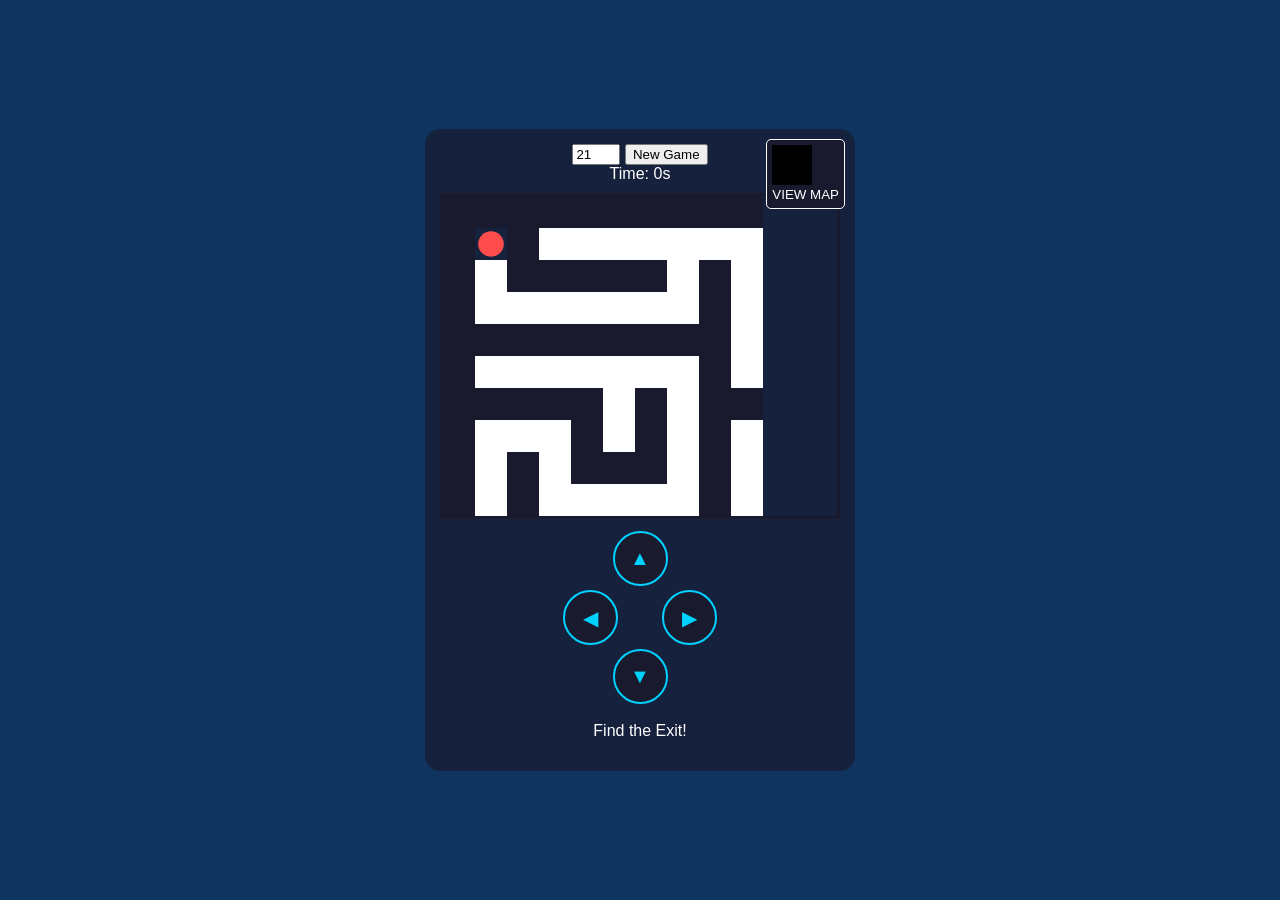
<file: maze_game/index.html>
<!DOCTYPE html>
<html lang="en">
<head>
    <meta charset="UTF-8">
    <meta name="viewport" content="width=device-width, initial-scale=1.0, maximum-scale=1.0, user-scalable=no">
    <title>Maze Explorer - Live Map</title>
    <link rel="stylesheet" href="style.css">
</head>
<body>

    <div id="game-container">
        <div id="minimap-container" onclick="toggleMap()">
            <div id="minimap"></div>
            <div id="nav-hint"></div>
            <small id="map-label">VIEW MAP</small>
        </div>

        <div class="header">
            <input type="number" id="sizeInput" value="21" min="11" max="51">
            <button onclick="initGame()">New Game</button>
        </div>

        <div class="stats">Time: <span id="timer">0</span>s</div>
        
        <div id="maze-viewport"></div>

        <div class="dpad">
            <button class="dbtn up" onmousedown="handleMove(0, -1)" ontouchstart="handleMove(0, -1)">▲</button>
            <div class="dpad-mid">
                <button class="dbtn left" onmousedown="handleMove(-1, 0)" ontouchstart="handleMove(-1, 0)">◀</button>
                <button class="dbtn right" onmousedown="handleMove(1, 0)" ontouchstart="handleMove(1, 0)">▶</button>
            </div>
            <button class="dbtn down" onmousedown="handleMove(0, 1)" ontouchstart="handleMove(0, 1)">▼</button>
        </div>
        
        <p id="status">Find the Exit!</p>
    </div>

    <script src="script.js"></script>
</body>
</html>
</file>
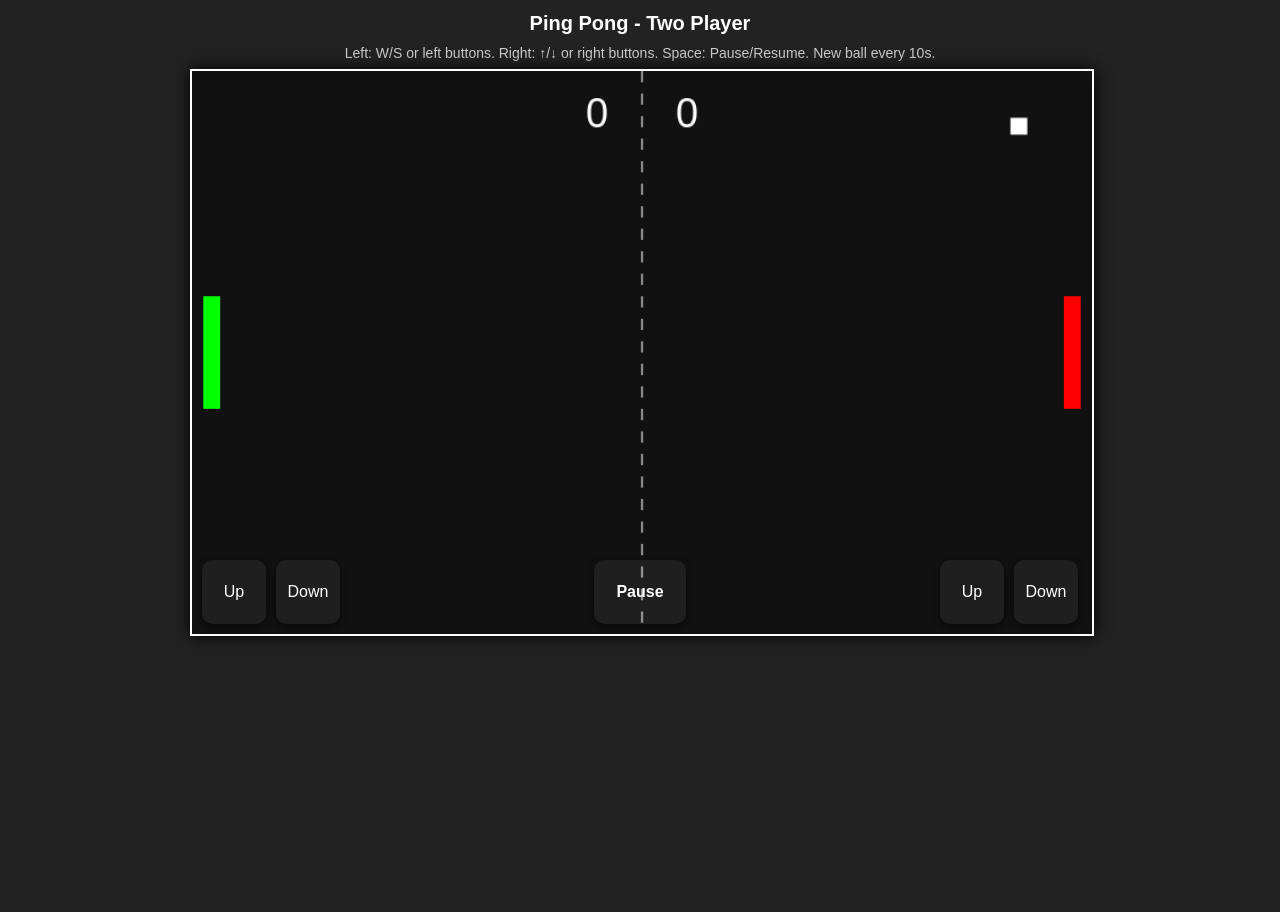
<file: pingpong/pingpong-2player.html>
<!DOCTYPE html>
<html lang="en">
<head>
  <meta charset="UTF-8">
  <title>Ping Pong - Two Player (Multi-ball)</title>
  <meta name="viewport" content="width=device-width,initial-scale=1">
  <link rel="stylesheet" href="css/style.css">
</head>
<body>
  <div class="container">
    <h1>Ping Pong - Two Player</h1>
    <div class="desc">Left: W/S or left buttons. Right: ↑/↓ or right buttons. Space: Pause/Resume. New ball every 10s.</div>

    <div id="gameWrap">
      <canvas id="gameCanvas" width="800" height="500"></canvas>

      <div class="touch-controls left" aria-hidden="false">
        <button id="btn-left-up" class="control-btn" aria-label="Left Up">Up</button>
        <button id="btn-left-down" class="control-btn" aria-label="Left Down">Down</button>
      </div>

      <div class="touch-controls right" aria-hidden="false">
        <button id="btn-right-up" class="control-btn" aria-label="Right Up">Up</button>
        <button id="btn-right-down" class="control-btn" aria-label="Right Down">Down</button>
      </div>

      <!-- Center pause/resume button -->
      <div class="touch-controls center" aria-hidden="false">
        <button id="btn-pause" class="control-btn pause" aria-label="Pause">Pause</button>
      </div>

      <div id="pausedText" class="paused">PAUSED</div>
    </div>
  </div>

  <script src="js/common.js"></script>
  <script>
    // Two-player multi-ball implementation with shared PauseManager + SpawnManager

    const canvas = document.getElementById('gameCanvas');
    const ctx = canvas.getContext('2d');

    const paddleHeight = 100;
    const paddleWidth = 15;
    const ballSize = 15;
    const paddleSpeed = 7;

    // Paddles and scores
    let leftPaddleY = PP.INTERNAL_HEIGHT / 2 - paddleHeight / 2;
    let rightPaddleY = PP.INTERNAL_HEIGHT / 2 - paddleHeight / 2;
    let leftScore = 0;
    let rightScore = 0;

    // Input
    const keys = PP.Input.initKeyboard();
    let leftTouchUp = false, leftTouchDown = false, rightTouchUp = false, rightTouchDown = false;
    PP.Input.setupButtons([
      { id: 'btn-left-up', onDown: v => leftTouchUp = v },
      { id: 'btn-left-down', onDown: v => leftTouchDown = v },
      { id: 'btn-right-up', onDown: v => rightTouchUp = v },
      { id: 'btn-right-down', onDown: v => rightTouchDown = v }
    ]);

    // Multi-ball state
    let balls = [];
    const state = { balls, paused: false, ballOpts: { size: ballSize } };
    const spawner = new PP.SpawnManager(state);

    // Pause manager + UI
    const pauseManager = new PP.PauseManager(state, spawner);
    const pauseControl = PP.UI.setupPauseButton('btn-pause', pauseManager, { pausedOverlayId: 'pausedText', pauseLabel: 'Pause', resumeLabel: 'Resume' });

    // Create initial ball and ensure it has a standard initial speed
    function createInitialBall() {
      const b = new PP.Ball({ size: ballSize });
      b.vx = 5 * (Math.random() < 0.5 ? 1 : -1);
      b.vy = 3 * (Math.random() < 0.5 ? 1 : -1);
      balls.push(b);
    }
    createInitialBall();

    // Draw everything
    function draw() {
      ctx.clearRect(0, 0, PP.INTERNAL_WIDTH, PP.INTERNAL_HEIGHT);

      // center line
      ctx.strokeStyle = "#fff"; ctx.setLineDash([10,10]);
      ctx.beginPath(); ctx.moveTo(PP.INTERNAL_WIDTH / 2, 0); ctx.lineTo(PP.INTERNAL_WIDTH / 2, PP.INTERNAL_HEIGHT); ctx.stroke(); ctx.setLineDash([]);

      // scores
      ctx.font = "36px Arial"; ctx.fillStyle = "#fff";
      ctx.fillText(leftScore, PP.INTERNAL_WIDTH / 2 - 50, 50);
      ctx.fillText(rightScore, PP.INTERNAL_WIDTH / 2 + 30, 50);

      // paddles
      ctx.fillStyle = "#0f0";
      ctx.fillRect(10, leftPaddleY, paddleWidth, paddleHeight);
      ctx.fillStyle = "#f00";
      ctx.fillRect(PP.INTERNAL_WIDTH - paddleWidth - 10, rightPaddleY, paddleWidth, paddleHeight);

      // balls
      ctx.fillStyle = "#fff";
      balls.forEach(ball => ctx.fillRect(ball.x, ball.y, ball.size, ball.size));
    }

    // Update physics and game logic
    function update() {
      if (pauseManager.isPaused()) return;

      // Left paddle (keyboard or left touch)
      if (keys['w'] || leftTouchUp) leftPaddleY -= paddleSpeed;
      if (keys['s'] || leftTouchDown) leftPaddleY += paddleSpeed;
      leftPaddleY = Math.max(0, Math.min(PP.INTERNAL_HEIGHT - paddleHeight, leftPaddleY));

      // Right paddle (keyboard or right touch)
      if (keys['arrowup'] || rightTouchUp) rightPaddleY -= paddleSpeed;
      if (keys['arrowdown'] || rightTouchDown) rightPaddleY += paddleSpeed;
      rightPaddleY = Math.max(0, Math.min(PP.INTERNAL_HEIGHT - paddleHeight, rightPaddleY));

      // Move and resolve balls
      for (let i = balls.length - 1; i >= 0; i--) {
        const ball = balls[i];
        ball.x += ball.vx;
        ball.y += ball.vy;

        // top/bottom reflect
        if (ball.y <= 0) {
          ball.y = 0;
          ball.vy *= -1;
        } else if (ball.y + ball.size >= PP.INTERNAL_HEIGHT) {
          ball.y = PP.INTERNAL_HEIGHT - ball.size;
          ball.vy *= -1;
        }

        // left paddle collision
        if (ball.x <= 10 + paddleWidth &&
            ball.y + ball.size >= leftPaddleY &&
            ball.y <= leftPaddleY + paddleHeight) {
          // reflect to the right and tweak angle by impact position
          const impact = ((ball.y + ball.size / 2) - (leftPaddleY + paddleHeight / 2)) / (paddleHeight / 2);
          ball.vx = Math.abs(ball.vx);
          ball.vy += impact * 2;
          ball.x = 10 + paddleWidth; // prevent sticking
        }

        // right paddle collision
        if (ball.x + ball.size >= PP.INTERNAL_WIDTH - paddleWidth - 10 &&
            ball.y + ball.size >= rightPaddleY &&
            ball.y <= rightPaddleY + paddleHeight) {
          const impact = ((ball.y + ball.size / 2) - (rightPaddleY + paddleHeight / 2)) / (paddleHeight / 2);
          ball.vx = -Math.abs(ball.vx);
          ball.vy += impact * 2;
          ball.x = PP.INTERNAL_WIDTH - paddleWidth - ball.size - 10; // prevent sticking
        }

        // Out of bounds: remove ball and award score
        if (ball.x < 0) {
          rightScore++;
          balls.splice(i, 1);
        } else if (ball.x + ball.size > PP.INTERNAL_WIDTH) {
          leftScore++;
          balls.splice(i, 1);
        }
      }
    }

    function loop() {
      update();
      draw();
      requestAnimationFrame(loop);
    }

    // Start spawn logic after first ball moves
    (function startSpawnWhenFirstMoves() {
      let oldX = balls[0].x;
      function check() {
        if (!spawner.started && balls[0] && balls[0].x !== oldX) {
          spawner.start();
        } else {
          oldX = balls[0]?.x;
          requestAnimationFrame(check);
        }
      }
      check();
    })();

    // Space toggles pause and syncs button label
    window.addEventListener('keydown', (e) => {
      if (e.code === 'Space') {
        e.preventDefault();
        pauseManager.toggle();
        if (pauseControl && typeof pauseControl.updateButtonLabel === 'function') pauseControl.updateButtonLabel();
      }
    });

    // Fit canvas CSS and set internal resolution
    PP.fitCanvasToCSS(canvas);
    window.addEventListener('resize', () => PP.fitCanvasToCSS(canvas));
    canvas.width = PP.INTERNAL_WIDTH;
    canvas.height = PP.INTERNAL_HEIGHT;

    // Begin main loop
    loop();
  </script>
</body>
</html>
</file>
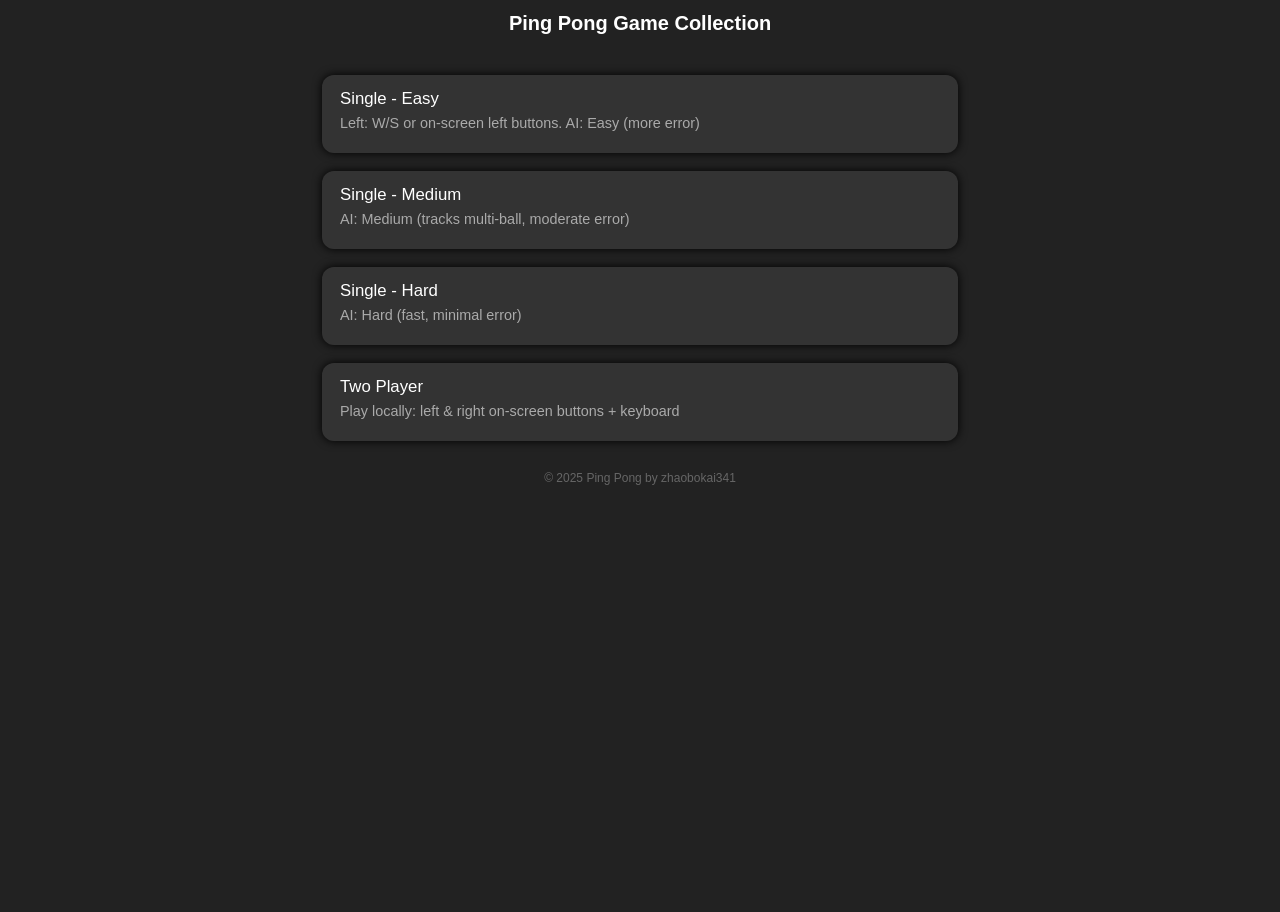
<file: pingpong/pingpong-home.html>
<!DOCTYPE html>
<html lang="en">
<head>
  <meta charset="utf-8">
  <title>Ping Pong Game Collection</title>
  <meta name="viewport" content="width=device-width,initial-scale=1">
  <link rel="stylesheet" href="css/style.css">
</head>
<body>
  <div class="container">
    <h1>Ping Pong Game Collection</h1>
    <div class="games-list">
      <a class="game-link" href="pingpong-single-easy.html" target="_blank">
        Single - Easy
        <div class="desc">Left: W/S or on-screen left buttons. AI: Easy (more error)</div>
      </a>
      <a class="game-link" href="pingpong-single-medium.html" target="_blank">
        Single - Medium
        <div class="desc">AI: Medium (tracks multi-ball, moderate error)</div>
      </a>
      <a class="game-link" href="pingpong-single-hard.html" target="_blank">
        Single - Hard
        <div class="desc">AI: Hard (fast, minimal error)</div>
      </a>
      <a class="game-link" href="pingpong-2player.html" target="_blank">
        Two Player
        <div class="desc">Play locally: left & right on-screen buttons + keyboard</div>
      </a>
    </div>
    <div style="margin-top:30px;color:#666;font-size:12px;">&copy; 2025 Ping Pong by zhaobokai341</div>
  </div>
</body>
</html>
</file>
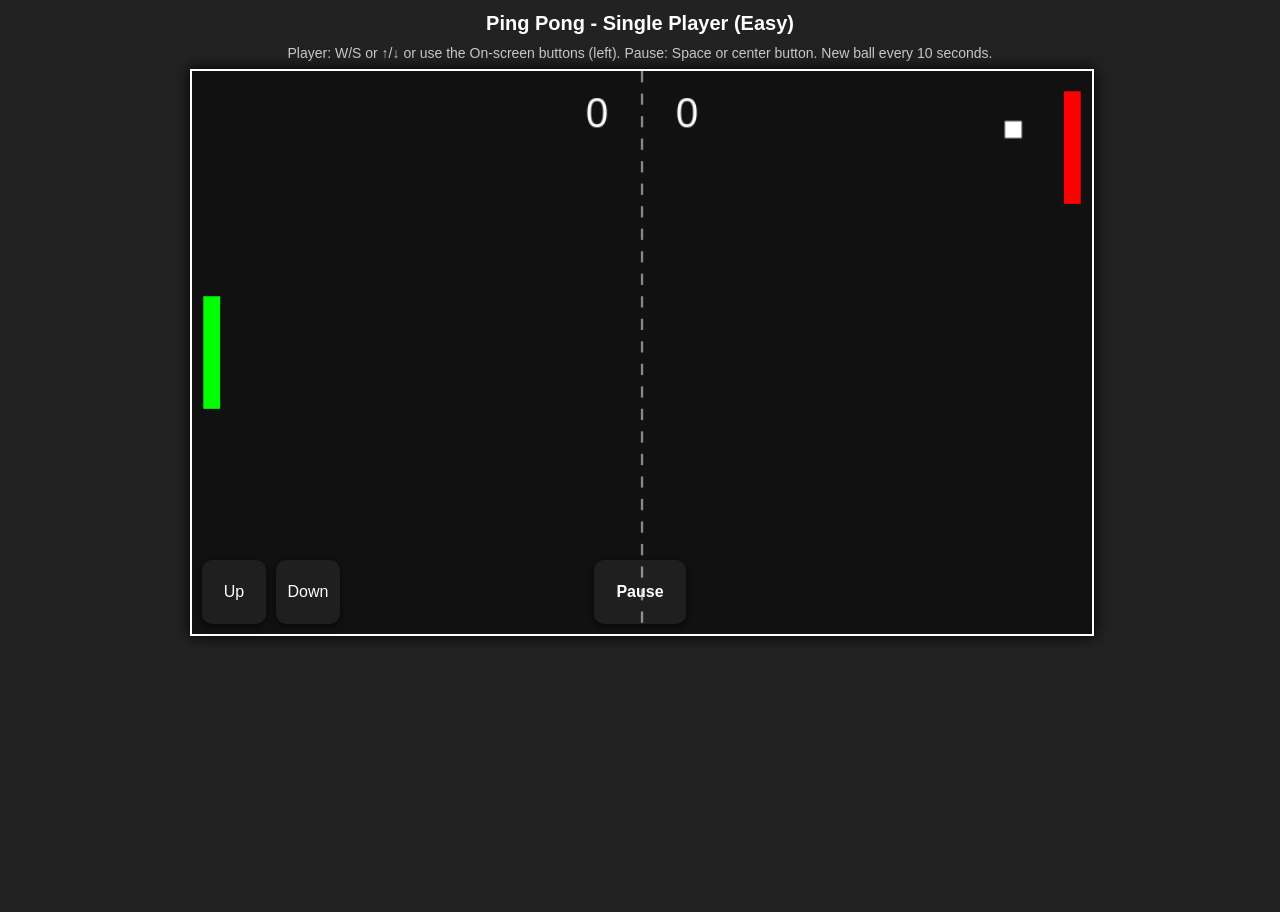
<file: pingpong/pingpong-single-easy.html>
<!DOCTYPE html>
<html lang="en">
<head>
  <meta charset="UTF-8">
  <title>Ping Pong - Single (Easy)</title>
  <meta name="viewport" content="width=device-width,initial-scale=1">
  <link rel="stylesheet" href="css/style.css">
</head>
<body>
  <div class="container">
    <h1>Ping Pong - Single Player (Easy)</h1>
    <div class="desc">Player: W/S or ↑/↓ or use the On-screen buttons (left). Pause: Space or center button. New ball every 10 seconds.</div>

    <div id="gameWrap">
      <canvas id="gameCanvas" width="800" height="500"></canvas>

      <div class="touch-controls left">
        <button id="btn-left-up" class="control-btn">Up</button>
        <button id="btn-left-down" class="control-btn">Down</button>
      </div>

      <!-- Center pause/resume button -->
      <div class="touch-controls center">
        <button id="btn-pause" class="control-btn pause" aria-label="Pause">Pause</button>
      </div>

      <div id="pausedText" class="paused">PAUSED</div>
    </div>
  </div>

  <script src="js/common.js"></script>
  <script src="js/ai.js"></script>
  <script>
    // Single-player easy with centralized pause
    const canvas = document.getElementById('gameCanvas'), ctx = canvas.getContext('2d');
    const pauseBtn = document.getElementById('btn-pause');
    const paddleHeight = 100, paddleWidth = 15, ballSize = 15, paddleSpeed = 7;

    let leftPaddleY = PP.INTERNAL_HEIGHT / 2 - paddleHeight / 2;
    let rightPaddleY = PP.INTERNAL_HEIGHT / 2 - paddleHeight / 2;
    let leftScore = 0, rightScore = 0;

    const keys = PP.Input.initKeyboard();
    let leftTouchUp = false, leftTouchDown = false;
    PP.Input.setupButtons([
      { id: 'btn-left-up', onDown: v => leftTouchUp = v },
      { id: 'btn-left-down', onDown: v => leftTouchDown = v }
    ]);

    // Multi-ball state and spawner
    let balls = [];
    const state = { balls, paused: false, ballOpts: { size: ballSize } };
    const spawner = new PP.SpawnManager(state);

    // initial ball
    (function(){ const b = new PP.Ball({ size: ballSize }); b.vx = 5 * (Math.random() < 0.5 ? 1 : -1); b.vy = 3 * (Math.random() < 0.5 ? 1 : -1); balls.push(b); })();

    // Easy AI (track first ball only)
    const difficulty = { errorRange: 60, speedMultiplier: 0.4, relaxWhenAway: 0.4 };

    // Pause manager wired to spawner
    const pauseManager = new PP.PauseManager(state, spawner);
    const pauseControl = PP.UI.setupPauseButton('btn-pause', pauseManager, { pausedOverlayId: 'pausedText', pauseLabel: 'Pause', resumeLabel: 'Resume' });

    function updateAI() {
      if (balls.length === 0) return;
      const b = balls[0];
      if (b.vx > 0) {
        let time = (PP.INTERNAL_WIDTH - paddleWidth - 10 - b.x - b.size) / b.vx;
        if (time > 0) {
          let pred = b.y + b.vy * time;
          pred = PP.reflectPrediction(pred, b.size, PP.INTERNAL_HEIGHT);
          pred += (Math.random() * difficulty.errorRange - difficulty.errorRange / 2);
          let aiCenter = rightPaddleY + paddleHeight / 2;
          if (aiCenter < pred - 25) rightPaddleY += Math.max(1, paddleSpeed * difficulty.speedMultiplier);
          else if (aiCenter > pred + 25) rightPaddleY -= Math.max(1, paddleSpeed * difficulty.speedMultiplier);
          rightPaddleY = Math.max(0, Math.min(PP.INTERNAL_HEIGHT - paddleHeight, rightPaddleY));
        }
      } else {
        let target = PP.INTERNAL_HEIGHT / 2, aiCenter = rightPaddleY + paddleHeight / 2;
        if (aiCenter < target - 20) rightPaddleY += (paddleSpeed - 4) / 2;
        else if (aiCenter > target + 20) rightPaddleY -= (paddleSpeed - 4) / 2;
        rightPaddleY = Math.max(0, Math.min(PP.INTERNAL_HEIGHT - paddleHeight, rightPaddleY));
      }
    }

    function draw() {
      ctx.clearRect(0,0,PP.INTERNAL_WIDTH,PP.INTERNAL_HEIGHT);
      ctx.strokeStyle="#fff"; ctx.setLineDash([10,10]); ctx.beginPath(); ctx.moveTo(PP.INTERNAL_WIDTH/2,0); ctx.lineTo(PP.INTERNAL_WIDTH/2,PP.INTERNAL_HEIGHT); ctx.stroke(); ctx.setLineDash([]);
      ctx.font="36px Arial"; ctx.fillStyle="#fff"; ctx.fillText(leftScore, PP.INTERNAL_WIDTH/2 - 50, 50); ctx.fillText(rightScore, PP.INTERNAL_WIDTH/2 + 30, 50);
      ctx.fillStyle="#0f0"; ctx.fillRect(10, leftPaddleY, paddleWidth, paddleHeight);
      ctx.fillStyle="#f00"; ctx.fillRect(PP.INTERNAL_WIDTH - paddleWidth - 10, rightPaddleY, paddleWidth, paddleHeight);
      ctx.fillStyle="#fff"; balls.forEach(b => ctx.fillRect(b.x, b.y, b.size, b.size));
    }

    function update() {
      if (pauseManager.isPaused()) return;

      if (keys['w'] || keys['arrowup'] || leftTouchUp) leftPaddleY -= paddleSpeed;
      if (keys['s'] || keys['arrowdown'] || leftTouchDown) leftPaddleY += paddleSpeed;
      leftPaddleY = Math.max(0, Math.min(PP.INTERNAL_HEIGHT - paddleHeight, leftPaddleY));

      updateAI();

      for (let i = balls.length - 1; i >= 0; i--) {
        const ball = balls[i];
        ball.x += ball.vx; ball.y += ball.vy;
        if (ball.y <= 0 || ball.y + ball.size >= PP.INTERNAL_HEIGHT) ball.vy *= -1;

        if (ball.x <= 10 + paddleWidth && ball.y + ball.size >= leftPaddleY && ball.y <= leftPaddleY + paddleHeight) {
          let impact = ((ball.y + ball.size/2) - (leftPaddleY + paddleHeight/2)) / (paddleHeight/2);
          ball.vx = Math.abs(ball.vx); ball.vy += impact * 2; ball.x = 10 + paddleWidth;
        }

        if (ball.x + ball.size >= PP.INTERNAL_WIDTH - paddleWidth - 10 && ball.y + ball.size >= rightPaddleY && ball.y <= rightPaddleY + paddleHeight) {
          let impact = ((ball.y + ball.size/2) - (rightPaddleY + paddleHeight/2)) / (paddleHeight/2);
          ball.vx = -Math.abs(ball.vx); ball.vy += impact * 2; ball.x = PP.INTERNAL_WIDTH - paddleWidth - ball.size - 10;
        }

        if (ball.x < 0) { rightScore++; balls.splice(i,1); }
        else if (ball.x + ball.size > PP.INTERNAL_WIDTH) { leftScore++; balls.splice(i,1); }
      }
    }

    function loop() { update(); draw(); requestAnimationFrame(loop); }

    // Space key toggles pause and keep button label in sync
    window.addEventListener('keydown', (e) => {
      if (e.code === 'Space') {
        e.preventDefault();
        pauseManager.toggle();
        if (pauseControl && typeof pauseControl.updateButtonLabel === 'function') pauseControl.updateButtonLabel();
      }
    });

    // fit canvas and start
    PP.fitCanvasToCSS(canvas);
    window.addEventListener('resize', ()=>PP.fitCanvasToCSS(canvas));
    canvas.width = PP.INTERNAL_WIDTH; canvas.height = PP.INTERNAL_HEIGHT;

    // start spawn after first move
    (function startSpawnWhenFirstMoves(){
      let oldX = balls[0].x;
      function check(){
        if (!spawner.started && balls[0] && balls[0].x !== oldX) spawner.start();
        else { oldX = balls[0]?.x; requestAnimationFrame(check); }
      }
      check();
    })();

    loop();
  </script>
</body>
</html>
</file>
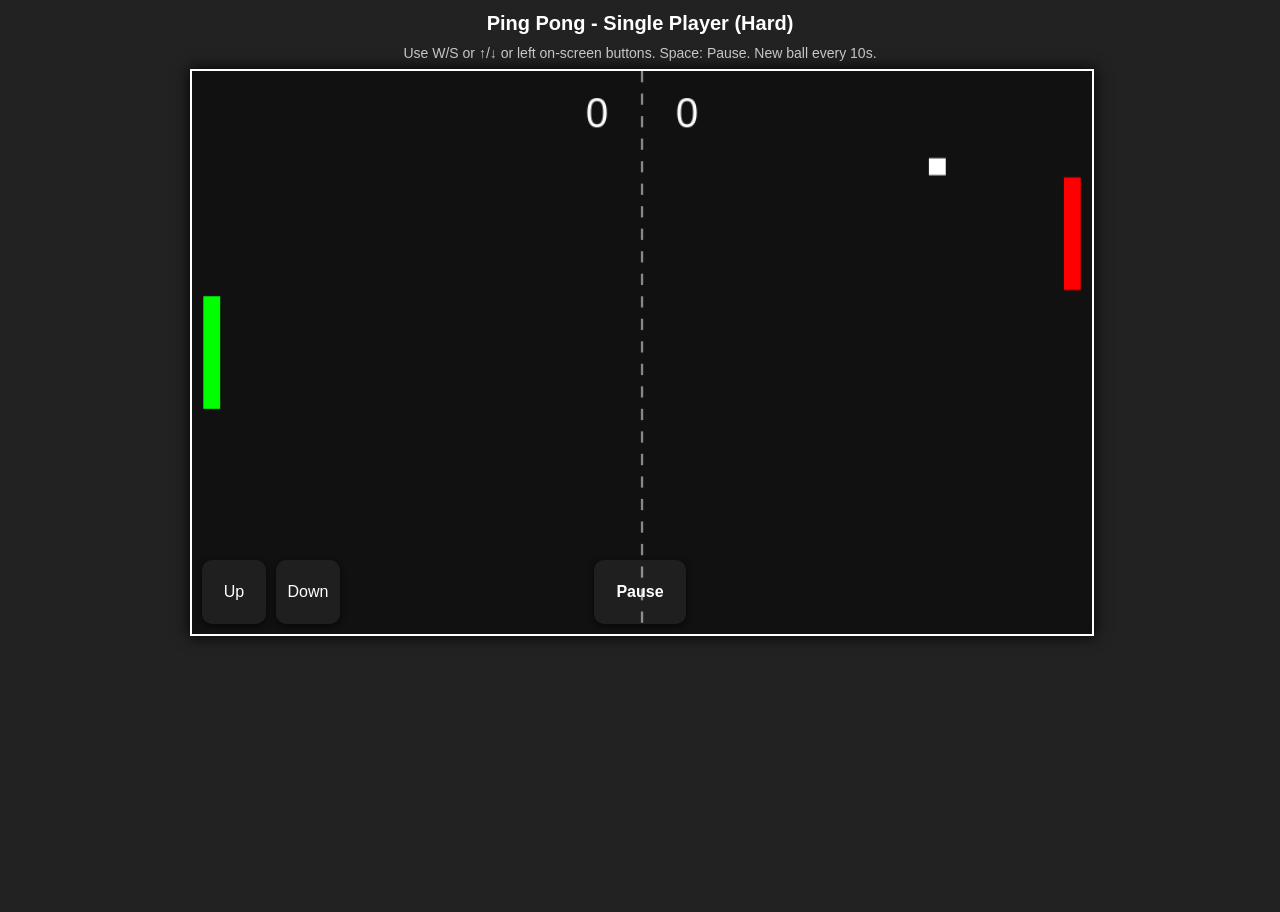
<file: pingpong/pingpong-single-hard.html>
<!DOCTYPE html>
<html lang="en">
<head>
  <meta charset="utf-8">
  <title>Ping Pong - Single (Hard)</title>
  <meta name="viewport" content="width=device-width,initial-scale=1">
  <link rel="stylesheet" href="css/style.css">
</head>
<body>
  <div class="container">
    <h1>Ping Pong - Single Player (Hard)</h1>
    <div class="desc">Use W/S or ↑/↓ or left on-screen buttons. Space: Pause. New ball every 10s.</div>

    <div id="gameWrap">
      <canvas id="gameCanvas" width="800" height="500"></canvas>

      <div class="touch-controls left">
        <button id="btn-left-up" class="control-btn">Up</button>
        <button id="btn-left-down" class="control-btn">Down</button>
      </div>

      <!-- Center pause/resume button (touch toggles pause) -->
      <div class="touch-controls center">
        <button id="btn-pause" class="control-btn pause" aria-label="Pause">Pause</button>
      </div>

      <div id="pausedText" class="paused">PAUSED</div>
    </div>
  </div>

  <script src="js/common.js"></script>
  <script src="js/ai.js"></script>
  <script>
    // Single-player hard (updated with center pause button)
    const canvas = document.getElementById('gameCanvas'), ctx = canvas.getContext('2d');
    const pauseBtn = document.getElementById('btn-pause');

    const paddleHeight = 100, paddleWidth = 15, ballSize = 15, paddleSpeed = 10;
    let leftPaddleY = PP.INTERNAL_HEIGHT/2 - paddleHeight/2, rightPaddleY = PP.INTERNAL_HEIGHT/2 - paddleHeight/2;
    let leftScore=0, rightScore=0;
    const keys = PP.Input.initKeyboard();
    let leftTouchUp=false, leftTouchDown=false;
    PP.Input.setupButtons([{ id:'btn-left-up', onDown: v => leftTouchUp = v }, { id:'btn-left-down', onDown: v => leftTouchDown = v }]);

    let balls = [];
    const state = { balls, paused: false, ballOpts: { size: ballSize } };
    const spawner = new PP.SpawnManager(state);

    // initial ball - faster
    (function(){ let b = new PP.Ball({ size: ballSize, baseSpeed: 5 }); b.vx = 7 * (Math.random() < 0.5 ? 1 : -1); b.vy = 5 * (Math.random() < 0.5 ? 1 : -1); balls.push(b); })();

    const difficulty = { errorRange: 10, speedMultiplier: 1, relaxWhenAway: 0.9 };

    // persistent ref for AI
    const rightPaddleRef = { value: rightPaddleY };

    // Pause manager wired to spawner
    const pauseManager = new PP.PauseManager(state, spawner);
    const pauseControl = PP.UI.setupPauseButton('btn-pause', pauseManager, { pausedOverlayId: 'pausedText', pauseLabel: 'Pause', resumeLabel: 'Resume' });

    function draw(){
      ctx.clearRect(0,0,PP.INTERNAL_WIDTH,PP.INTERNAL_HEIGHT);
      ctx.strokeStyle="#fff"; ctx.setLineDash([10,10]); ctx.beginPath(); ctx.moveTo(PP.INTERNAL_WIDTH/2,0); ctx.lineTo(PP.INTERNAL_WIDTH/2,PP.INTERNAL_HEIGHT); ctx.stroke(); ctx.setLineDash([]);
      ctx.font="36px Arial"; ctx.fillStyle="#fff"; ctx.fillText(leftScore, PP.INTERNAL_WIDTH/2 - 50, 50); ctx.fillText(rightScore, PP.INTERNAL_WIDTH/2 + 30, 50);
      ctx.fillStyle="#0f0"; ctx.fillRect(10,leftPaddleY,paddleWidth,paddleHeight);
      ctx.fillStyle="#f00"; ctx.fillRect(PP.INTERNAL_WIDTH - paddleWidth - 10, rightPaddleY, paddleWidth, paddleHeight);
      ctx.fillStyle="#fff"; balls.forEach(b => ctx.fillRect(b.x, b.y, b.size, b.size));
      document.getElementById('pausedText').style.display = pauseManager.isPaused() ? "" : "none";
    }

    function update(){
      if (pauseManager.isPaused()) return;
      if (keys['w'] || keys['arrowup'] || leftTouchUp) leftPaddleY -= paddleSpeed;
      if (keys['s'] || keys['arrowdown'] || leftTouchDown) leftPaddleY += paddleSpeed;
      leftPaddleY = Math.max(0, Math.min(PP.INTERNAL_HEIGHT - paddleHeight, leftPaddleY));

      // AI update using persistent ref
      PP.AI.update(balls, rightPaddleRef, paddleHeight, paddleWidth, difficulty);
      rightPaddleY = Math.max(0, Math.min(PP.INTERNAL_HEIGHT - paddleHeight, rightPaddleRef.value));

      for (let i = balls.length-1; i>=0; i--){
        const ball = balls[i];
        ball.x += ball.vx; ball.y += ball.vy;
        if (ball.y <= 0 || ball.y + ball.size >= PP.INTERNAL_HEIGHT) ball.vy *= -1;
        if (ball.x <= 10 + paddleWidth && ball.y + ball.size >= leftPaddleY && ball.y <= leftPaddleY + paddleHeight) {
          let impact = ((ball.y + ball.size/2) - (leftPaddleY + paddleHeight/2)) / (paddleHeight/2);
          ball.vx = Math.abs(ball.vx); ball.vy += impact * 2; ball.x = 10 + paddleWidth;
        }
        if (ball.x + ball.size >= PP.INTERNAL_WIDTH - paddleWidth - 10 && ball.y + ball.size >= rightPaddleY && ball.y <= rightPaddleY + paddleHeight) {
          let impact = ((ball.y + ball.size/2) - (rightPaddleY + paddleHeight/2)) / (paddleHeight/2);
          ball.vx = -Math.abs(ball.vx); ball.vy += impact * 2; ball.x = PP.INTERNAL_WIDTH - paddleWidth - ball.size - 10;
        }
        if (ball.x < 0) { rightScore++; balls.splice(i,1); }
        else if (ball.x + ball.size > PP.INTERNAL_WIDTH) { leftScore++; balls.splice(i,1); }
      }
    }

    function loop(){ update(); draw(); requestAnimationFrame(loop); }

    // Space key toggles pause and keep button label in sync
    window.addEventListener('keydown', (e) => {
      if (e.code === 'Space') {
        e.preventDefault();
        pauseManager.toggle();
        if (pauseControl && typeof pauseControl.updateButtonLabel === 'function') pauseControl.updateButtonLabel();
      }
    });

    PP.fitCanvasToCSS(canvas);
    window.addEventListener('resize', ()=>PP.fitCanvasToCSS(canvas));
    canvas.width = PP.INTERNAL_WIDTH; canvas.height = PP.INTERNAL_HEIGHT;

    (function startSpawnWhenFirstMoves(){
      let oldX = balls[0].x;
      function check(){
        if (!spawner.started && balls[0] && balls[0].x !== oldX) spawner.start();
        else { oldX = balls[0]?.x; requestAnimationFrame(check); }
      }
      check();
    })();

    loop();
  </script>
</body>
</html>
</file>
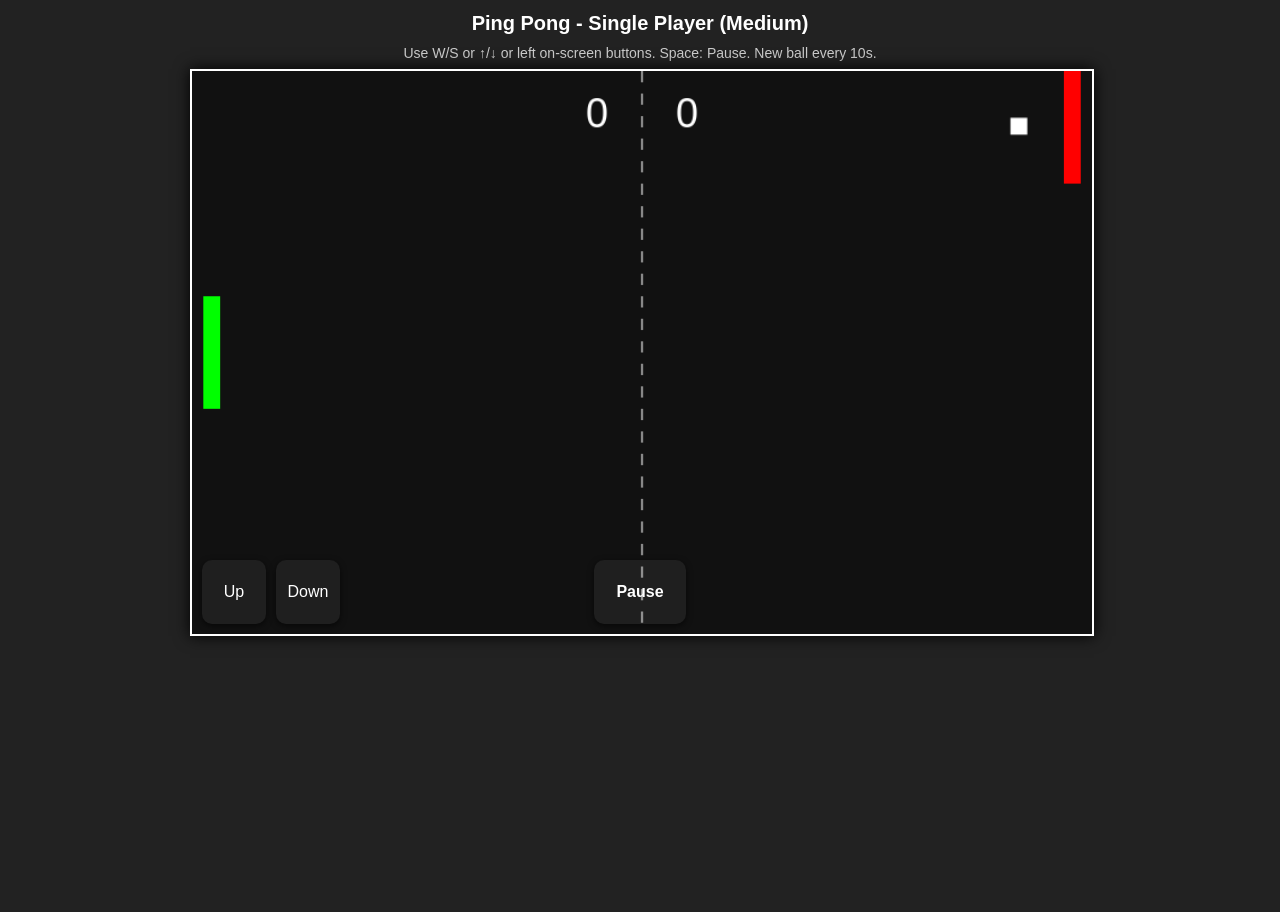
<file: pingpong/pingpong-single-medium.html>
<!DOCTYPE html>
<html lang="en">
<head>
  <meta charset="utf-8">
  <title>Ping Pong - Single (Medium)</title>
  <meta name="viewport" content="width=device-width,initial-scale=1">
  <link rel="stylesheet" href="css/style.css">
</head>
<body>
  <div class="container">
    <h1>Ping Pong - Single Player (Medium)</h1>
    <div class="desc">Use W/S or ↑/↓ or left on-screen buttons. Space: Pause. New ball every 10s.</div>

    <div id="gameWrap">
      <canvas id="gameCanvas" width="800" height="500"></canvas>

      <div class="touch-controls left">
        <button id="btn-left-up" class="control-btn">Up</button>
        <button id="btn-left-down" class="control-btn">Down</button>
      </div>

      <!-- Center pause/resume button (touch toggles pause) -->
      <div class="touch-controls center">
        <button id="btn-pause" class="control-btn pause" aria-label="Pause">Pause</button>
      </div>

      <div id="pausedText" class="paused">PAUSED</div>
    </div>
  </div>

  <script src="js/common.js"></script>
  <script src="js/ai.js"></script>
  <script>
    // Single-player medium (updated with center pause button)
    const canvas = document.getElementById('gameCanvas'), ctx = canvas.getContext('2d');
    const pausedText = document.getElementById('pausedText');
    const pauseBtn = document.getElementById('btn-pause');

    const paddleHeight = 100, paddleWidth = 15, ballSize = 15, paddleSpeed = 7;
    let leftPaddleY = PP.INTERNAL_HEIGHT/2 - paddleHeight/2, rightPaddleY = PP.INTERNAL_HEIGHT/2 - paddleHeight/2;
    let leftScore=0, rightScore=0;
    const keys = PP.Input.initKeyboard();
    let leftTouchUp=false, leftTouchDown=false;
    PP.Input.setupButtons([
      { id:'btn-left-up', onDown: v => leftTouchUp = v },
      { id:'btn-left-down', onDown: v => leftTouchDown = v }
    ]);
    let balls = [];
    const state = { balls, paused: false, ballOpts: { size: ballSize } };
    const spawner = new PP.SpawnManager(state);

    // initial ball
    (function(){ let b = new PP.Ball({ size: ballSize }); b.vx = 5 * (Math.random() < 0.5 ? 1 : -1); b.vy = 3 * (Math.random() < 0.5 ? 1 : -1); balls.push(b); })();

    // AI difficulty (medium)
    const difficulty = { errorRange: 30, speedMultiplier: 0.5, relaxWhenAway: 0.6 };

    // persistent ref for AI
    const rightPaddleRef = { value: rightPaddleY };

    // Pause manager wired to spawner
    const pauseManager = new PP.PauseManager(state, spawner);
    const pauseControl = PP.UI.setupPauseButton('btn-pause', pauseManager, { pausedOverlayId: 'pausedText', pauseLabel: 'Pause', resumeLabel: 'Resume' });

    function draw(){
      ctx.clearRect(0,0,PP.INTERNAL_WIDTH,PP.INTERNAL_HEIGHT);
      ctx.strokeStyle="#fff"; ctx.setLineDash([10,10]); ctx.beginPath(); ctx.moveTo(PP.INTERNAL_WIDTH/2,0); ctx.lineTo(PP.INTERNAL_WIDTH/2,PP.INTERNAL_HEIGHT); ctx.stroke(); ctx.setLineDash([]);
      ctx.font="36px Arial"; ctx.fillStyle="#fff"; ctx.fillText(leftScore, PP.INTERNAL_WIDTH/2 - 50, 50); ctx.fillText(rightScore, PP.INTERNAL_WIDTH/2 + 30, 50);
      ctx.fillStyle="#0f0"; ctx.fillRect(10,leftPaddleY,paddleWidth,paddleHeight);
      ctx.fillStyle="#f00"; ctx.fillRect(PP.INTERNAL_WIDTH - paddleWidth - 10, rightPaddleY, paddleWidth, paddleHeight);
      ctx.fillStyle="#fff"; balls.forEach(b => ctx.fillRect(b.x, b.y, b.size, b.size));
      pausedText.style.display = pauseManager.isPaused() ? "" : "none";
    }

    function update() {
      if (pauseManager.isPaused()) return;
      if (keys['w'] || keys['arrowup'] || leftTouchUp) leftPaddleY -= paddleSpeed;
      if (keys['s'] || keys['arrowdown'] || leftTouchDown) leftPaddleY += paddleSpeed;
      leftPaddleY = Math.max(0, Math.min(PP.INTERNAL_HEIGHT - paddleHeight, leftPaddleY));

      // use multi-ball AI helper with persistent ref
      PP.AI.update(balls, rightPaddleRef, paddleHeight, paddleWidth, difficulty);
      // copy back mutated value
      rightPaddleY = Math.max(0, Math.min(PP.INTERNAL_HEIGHT - paddleHeight, rightPaddleRef.value));

      for (let i = balls.length -1; i >= 0; i--) {
        const ball = balls[i];
        ball.x += ball.vx; ball.y += ball.vy;
        if (ball.y <= 0 || ball.y + ball.size >= PP.INTERNAL_HEIGHT) ball.vy *= -1;
        if (ball.x <= 10 + paddleWidth && ball.y + ball.size >= leftPaddleY && ball.y <= leftPaddleY + paddleHeight) {
          let impact = ((ball.y + ball.size/2) - (leftPaddleY + paddleHeight/2)) / (paddleHeight/2);
          ball.vx = Math.abs(ball.vx); ball.vy += impact * 2; ball.x = 10 + paddleWidth;
        }
        if (ball.x + ball.size >= PP.INTERNAL_WIDTH - paddleWidth - 10 && ball.y + ball.size >= rightPaddleY && ball.y <= rightPaddleY + paddleHeight) {
          let impact = ((ball.y + ball.size/2) - (rightPaddleY + paddleHeight/2)) / (paddleHeight/2);
          ball.vx = -Math.abs(ball.vx); ball.vy += impact * 2; ball.x = PP.INTERNAL_WIDTH - paddleWidth - ball.size - 10;
        }
        if (ball.x < 0) { rightScore++; balls.splice(i,1); }
        else if (ball.x + ball.size > PP.INTERNAL_WIDTH) { leftScore++; balls.splice(i,1); }
      }
    }

    function loop(){ update(); draw(); requestAnimationFrame(loop); }

    // Space key toggles pause and keep button label in sync
    window.addEventListener('keydown', (e) => {
      if (e.code === 'Space') {
        e.preventDefault();
        pauseManager.toggle();
        if (pauseControl && typeof pauseControl.updateButtonLabel === 'function') pauseControl.updateButtonLabel();
      }
    });

    PP.fitCanvasToCSS(canvas);
    window.addEventListener('resize', ()=>PP.fitCanvasToCSS(canvas));
    canvas.width = PP.INTERNAL_WIDTH; canvas.height = PP.INTERNAL_HEIGHT;

    (function startSpawnWhenFirstMoves(){
      let oldX = balls[0].x;
      function check(){
        if (!spawner.started && balls[0] && balls[0].x !== oldX) spawner.start();
        else { oldX = balls[0]?.x; requestAnimationFrame(check); }
      }
      check();
    })();

    loop();
  </script>
</body>
</html>
</file>
<file: maze_game/style.css>
:root {
    --wall-color: #1a1a2e;
    --path-color: #ffffff;
    --player-color: #ff4d4d;
    --goal-color: #00d2ff;
    --viewport-size: 10;
    --cell-size: 32px;
}

body {
    font-family: 'Segoe UI', sans-serif;
    background: #0f3460;
    display: flex;
    justify-content: center;
    align-items: center;
    height: 100vh;
    margin: 0;
    color: white;
    overflow: hidden;
    touch-action: manipulation;
}

#game-container {
    position: relative;
    text-align: center;
    background: #16213e;
    padding: 15px;
    border-radius: 15px;
    width: 95vw;
    max-width: 400px;
}

/* Map Logic */
#minimap-container {
    position: absolute;
    top: 10px;
    right: 10px;
    cursor: pointer;
    background: #1a1a2e;
    padding: 5px;
    border-radius: 5px;
    border: 1px solid white;
    z-index: 100;
}

#minimap { 
    display: grid; 
    width: 40px; 
    height: 40px; 
    background: #000;
}

/* ZOOMED STATE - This fixes the "weird" appearance */
#minimap-container.zoomed {
    position: fixed;
    top: 0; left: 0;
    width: 100vw; height: 100vh;
    display: flex;
    flex-direction: column;
    justify-content: center;
    align-items: center;
    background: rgba(10, 10, 30, 0.95);
    border: none;
    border-radius: 0;
}

#minimap-container.zoomed #minimap {
    width: 90vmin; /* Responsive sizing based on screen */
    height: 90vmin;
    /* This variable is set in JS based on maze size */
    grid-template-columns: repeat(var(--maze-columns), 1fr);
    grid-template-rows: repeat(var(--maze-columns), 1fr);
    border: 2px solid var(--goal-color);
}

.m-cell { width: 100%; height: 100%; }
.m-wall { background: #333; }
.m-path { background: #bbb; }
.m-goal { background: var(--goal-color); }
.m-player { background: yellow !important; border-radius: 50%; }

#nav-hint { display: none; color: #ffbc00; font-size: 1.2rem; margin-top: 20px; }
.zoomed #nav-hint { display: block; }

/* Main Game */
#maze-viewport {
    display: grid;
    grid-template-columns: repeat(var(--viewport-size), var(--cell-size));
    margin: 10px auto;
    border: 3px solid var(--wall-color);
}

.cell { width: var(--cell-size); height: var(--cell-size); }
.wall { background: var(--wall-color); }
.path { background: var(--path-color); }
.player { background: var(--player-color); border-radius: 50%; transform: scale(0.8); }
.goal { background: var(--goal-color); }

/* Buttons */
.dpad { display: flex; flex-direction: column; align-items: center; margin-top: 10px; }
.dpad-mid { display: flex; gap: 40px; }
.dbtn {
    width: 55px; height: 55px;
    background: #1a1a2e;
    border: 2px solid var(--goal-color);
    color: var(--goal-color);
    border-radius: 50%;
    font-size: 20px;
    margin: 2px;
}
</file>
<file: pingpong/css/style.css>
/* Shared styles for all pingpong pages (updated: center pause control) */
html, body {
  height: 100%;
  margin: 0;
  -webkit-font-smoothing: antialiased;
  -moz-osx-font-smoothing: grayscale;
}
body {
  background: #222;
  color: #fff;
  font-family: Arial, Helvetica, sans-serif;
  text-align: center;
  user-select: none;
  -webkit-user-select: none;
  -webkit-touch-callout: none;
  touch-action: manipulation;
}

.container {
  max-width: 960px;
  margin: 12px auto;
  padding: 0 12px;
}

h1 {
  margin: 10px 0;
  font-size: 20px;
}

.desc {
  color: #ccc;
  font-size: 14px;
  margin-bottom: 8px;
}

/* Canvas wrapper */
#gameWrap {
  position: relative;
  width: 100%;
  max-width: 900px;
  margin: 8px auto;
}

/* Canvas uses fixed internal resolution for logic (800x500) but CSS scales it */
#gameCanvas {
  display: block;
  width: 100%;
  height: auto;
  border: 2px solid #fff;
  background: #111;
  box-shadow: 0 0 15px #000;
}

/* On-screen control buttons */
.touch-controls {
  position: absolute;
  display: flex;
  gap: 10px;
  z-index: 30;
  touch-action: none;
}
.touch-controls.left { left: 12px; bottom: 12px; }
.touch-controls.right { right: 12px; bottom: 12px; }
/* center helper: place controls (like pause) centered at bottom */
.touch-controls.center { left: 50%; transform: translateX(-50%); bottom: 12px; }

.control-btn {
  width: 64px;
  height: 64px;
  border-radius: 10px;
  border: none;
  background: rgba(255,255,255,0.06);
  color: #fff;
  font-size: 16px;
  box-shadow: 0 2px 6px rgba(0,0,0,0.6);
  display: flex;
  align-items: center;
  justify-content: center;
  -webkit-tap-highlight-color: transparent;
}
.control-btn:active { background: rgba(255,255,255,0.14); transform: translateY(1px); }

/* make pause/resume slightly wider for readability */
.control-btn.pause {
  width: 92px;
  font-weight: 600;
}

/* Small screen adjustments */
@media (max-width: 480px) {
  .control-btn { width: 56px; height: 56px; font-size: 14px; }
  .touch-controls { gap: 8px; left: 8px; bottom: 8px; right: 8px; }
  .control-btn.pause { width: 80px; }
}

/* PAUSED overlay */
.paused {
  position: absolute;
  left: 0;
  right: 0;
  top: 40%;
  font-size: 48px;
  color: #ff0;
  font-weight: bold;
  text-shadow: 2px 2px 5px #000;
  pointer-events: none;
  z-index: 40;
  display: none;
}

/* Home page game list */
.games-list {
  margin: 40px auto 0;
  display: flex;
  flex-direction: column;
  align-items: center;
  gap: 18px;
  max-width: 600px;
  padding: 0 8px;
}

.game-link {
  display: block;
  width: 100%;
  background: #333;
  color: #fff;
  font-size: 1.05rem;
  padding: 14px 18px;
  border-radius: 12px;
  text-decoration: none;
  box-shadow: 0 0 10px #000;
  transition: transform 0.12s ease, background 0.12s ease;
  text-align: left;
}

.game-link .desc {
  color: #aaa;
  font-size: 0.9rem;
  margin-top: 6px;
  display: block;
}

.game-link:hover {
  transform: translateY(-4px);
  background: #0cf;
  color: #000;
}

.footer {
  margin-top: 36px;
  color: #666;
  font-size: 0.95em;
}
</file>
